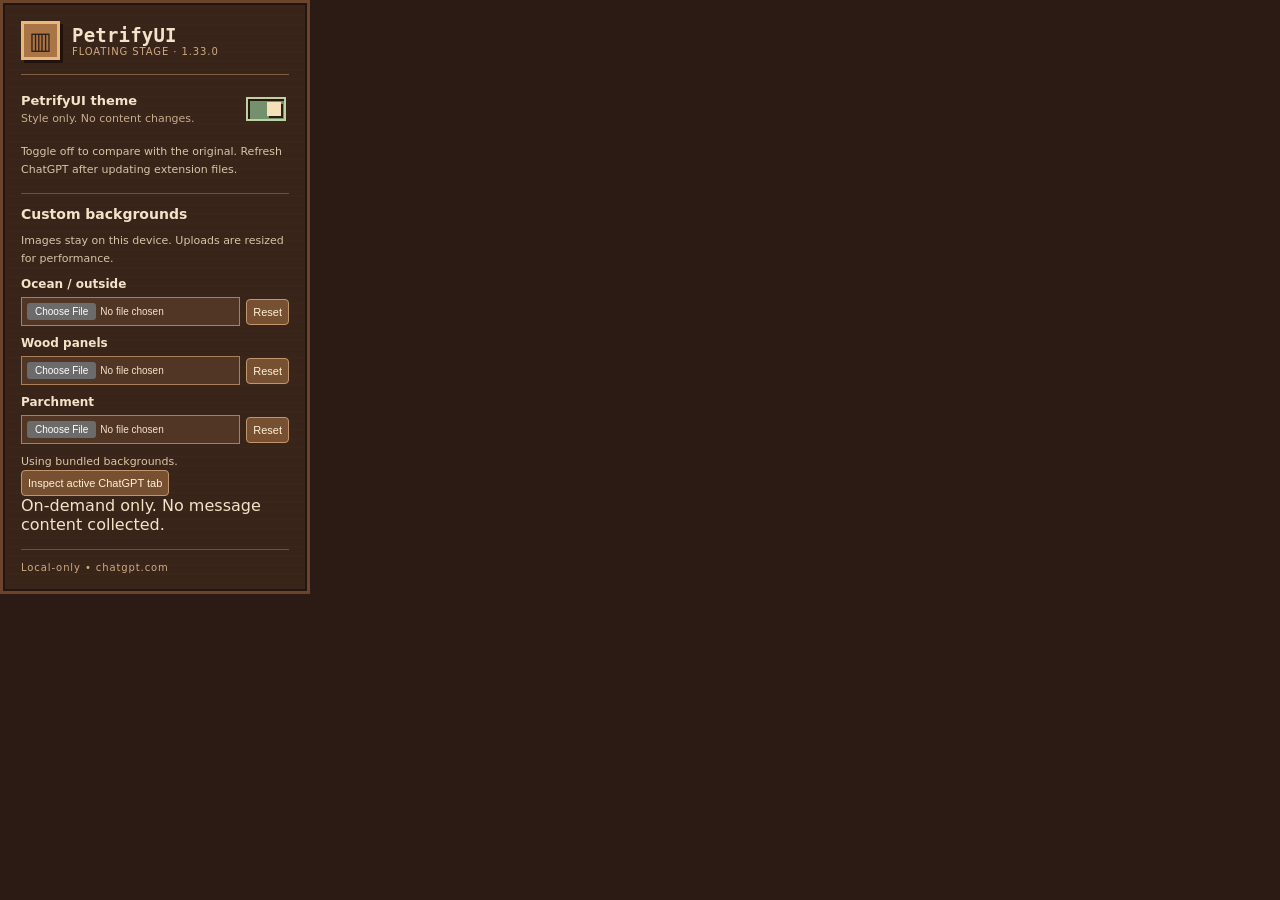
<file: popup/index.html>
<!doctype html>
<html lang="en">
  <head>
    <meta charset="utf-8" />
    <meta name="viewport" content="width=device-width, initial-scale=1" />
    <title>PetrifyUI</title>
    <link rel="stylesheet" href="popup.css" />
    <script src="diagnostics.js" defer></script>
    <script src="popup.js" defer></script>
    <script src="backgrounds.js" defer></script>
  </head>
  <body>
    <main>
      <div class="brand"><span class="mark" aria-hidden="true">▥</span><div><h1>PetrifyUI</h1><p>FLOATING STAGE · 1.33.0</p></div></div>
      <label class="switch-row" for="enabled">
        <span><strong>PetrifyUI theme</strong><small>Style only. No content changes.</small></span>
        <input id="enabled" type="checkbox" checked />
      </label>
      <p class="hint">Toggle off to compare with the original. Refresh ChatGPT after updating extension files.</p>
      <section class="background-settings" aria-labelledby="background-title">
        <h2 id="background-title">Custom backgrounds</h2>
        <p class="hint">Images stay on this device. Uploads are resized for performance.</p>
        <div class="background-row"><label for="background-scene">Ocean / outside</label><input id="background-scene" type="file" accept="image/png,image/jpeg,image/webp" /><button type="button" data-reset-background="scene">Reset</button></div>
        <div class="background-row"><label for="background-wood">Wood panels</label><input id="background-wood" type="file" accept="image/png,image/jpeg,image/webp" /><button type="button" data-reset-background="wood">Reset</button></div>
        <div class="background-row"><label for="background-paper">Parchment</label><input id="background-paper" type="file" accept="image/png,image/jpeg,image/webp" /><button type="button" data-reset-background="paper">Reset</button></div>
        <p id="background-status" role="status" aria-live="polite">Using bundled backgrounds.</p>
      </section>
      <div class="diagnostics"><button id="diagnose" type="button">Inspect active ChatGPT tab</button><p id="diagnose-status" role="status" aria-live="polite">On-demand only. No message content collected.</p><textarea id="diagnose-report" aria-label="Structural DOM report" readonly hidden rows="8" spellcheck="false"></textarea></div>
      <p class="footer">Local-only • chatgpt.com</p>
    </main>
  </body>
</html>
</file>
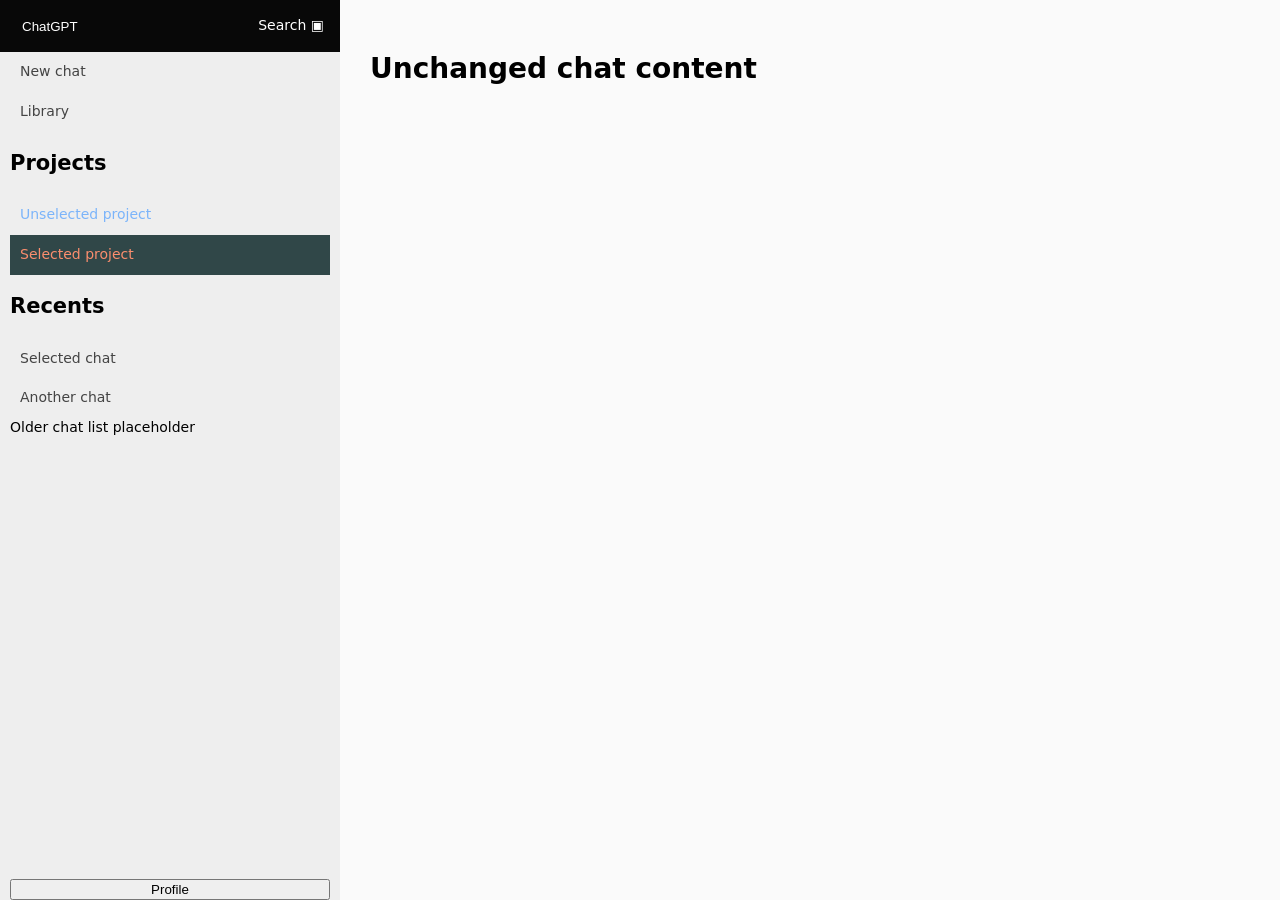
<file: tests/fixture.html>
<!doctype html><html lang="en"><head><meta charset="utf-8"><base href="https://chatgpt.com/">
<style>
*{box-sizing:border-box}body{margin:0;display:flex;font:14px/1.4 system-ui;background:#fafafa}
.shell{width:340px;height:100vh;display:flex;flex-direction:column}
.sidebar-header{height:52px;background:#080808;color:white;display:flex;align-items:center;justify-content:space-between;padding:0 16px}
.sidebar-header button{background:none;border:0;color:inherit;cursor:pointer}
#stage-slideover-sidebar{height:calc(100vh - 52px);display:flex;flex-direction:column;overflow:hidden;background:#eee;padding:0 10px}
#stage-slideover-sidebar nav{display:grid}
#stage-slideover-sidebar a{color:#444;text-decoration:none;display:block;padding:10px}
#stage-slideover-sidebar .project-link{color:rgb(123,180,250)}
#stage-slideover-sidebar .project-link.selected{color:rgb(250,142,110);background:rgb(48,71,72)}
#scroll-list{flex:1;min-height:0;overflow-y:auto}
#main{flex:1;padding:30px}
</style>
<script>window.chrome={storage:{local:{get(_defaults,cb){cb({enabled:true})}},onChanged:{addListener(fn){window.applySetting=fn}}}};</script>
</head><body><div class="shell">
<header class="sidebar-header"><button id="chatgpt-logo" onclick="window.logoClicks=(window.logoClicks||0)+1">ChatGPT</button><nav>Search ▣</nav></header>
<aside id="stage-slideover-sidebar"><nav><a data-testid="create-new-chat-button" href="/">New chat</a><a href="/library">Library</a></nav><div id="scroll-list">
<h2>Projects</h2><a class="project-link" href="/g/a">Unselected project</a><a class="project-link selected" href="/g/b">Selected project</a>
<h2>Recents</h2><a href="/c/hello" aria-current="page">Selected chat</a><a href="/c/other">Another chat</a>
<div style="height:1800px">Older chat list placeholder</div></div><button>Profile</button></aside></div>
<main id="main"><h1>Unchanged chat content</h1></main></body></html>
</file>
<file: popup/popup.css>
:root{color-scheme:dark;font-family:system-ui,sans-serif}
*{box-sizing:border-box}
body{margin:0;width:310px;background:#2b1b14;color:#f4e3c9}
main{padding:18px;background:repeating-linear-gradient(0deg,transparent 0 7px,#ffffff03 8px 9px),#382419;border:3px solid #6c442d;box-shadow:inset 0 0 0 2px #24150e}
.brand{display:flex;align-items:center;gap:12px;padding-bottom:14px;border-bottom:1px solid #826046}
.mark{display:grid;place-items:center;width:39px;height:39px;background:#aa7546;color:#332015;border:3px solid #e9b979;box-shadow:3px 3px 0 #20120d;font-size:24px}
h1{font-size:19px;margin:0;font-family:ui-monospace,Consolas,monospace;letter-spacing:.01em}
p{margin:0}
.brand p,.footer{font-size:10px;letter-spacing:.09em;color:#cfab84}
.switch-row{display:flex;align-items:center;justify-content:space-between;gap:8px;margin:18px 0;cursor:pointer}
.switch-row span{display:grid;gap:4px}
.switch-row strong{font-size:13px}
.switch-row small{font-size:11px;color:#c7ac8e}
input{appearance:none;cursor:pointer;width:40px;height:24px;background:#5a4131;border:2px solid #b78c60;box-shadow:inset 2px 2px #281910;position:relative}
input:before{content:"";position:absolute;top:3px;left:3px;width:14px;height:14px;background:#ddc6a5;box-shadow:2px 2px #2c1c13}
input:checked{background:#74906c;border-color:#bed1a3}
input:checked:before{left:19px;background:#f2e1b9}
input:focus-visible{outline:2px solid #ffd28e;outline-offset:3px}
.hint{font-size:11px;line-height:1.6;color:#d8c4a7}
.footer{margin-top:15px;padding-top:12px;border-top:1px solid #735037}

/* Custom backgrounds use accessible native file pickers, not switch CSS. */
.background-settings{margin-top:15px;padding-top:12px;border-top:1px solid #735037;display:grid;gap:10px}
.background-settings h2{font-size:14px;margin:0}
.background-row{display:grid;grid-template-columns:1fr auto;align-items:center;gap:6px}
.background-row label{grid-column:1/-1;font-size:12px;font-weight:600}
.background-row input[type=file]{appearance:auto;display:block;position:static;width:100%;height:auto;min-width:0;padding:5px;background:#513625;color:#f4e3c9;font-size:10px;border:1px solid #a9805a;box-shadow:none}
.background-row input[type=file]::before{content:none}
.background-row button,.diagnostics button{cursor:pointer;background:#775031;color:#fff0d8;border:1px solid #c2966c;padding:6px;border-radius:4px;font-size:11px}
.background-row button:focus-visible{outline:2px solid #ffd28e;outline-offset:2px}
#background-status{font-size:11px;line-height:1.4;color:#e1c6a4}
#diagnose-report{width:100%;font-size:10px;background:#23160e;color:#f4e3c9}
</file>
